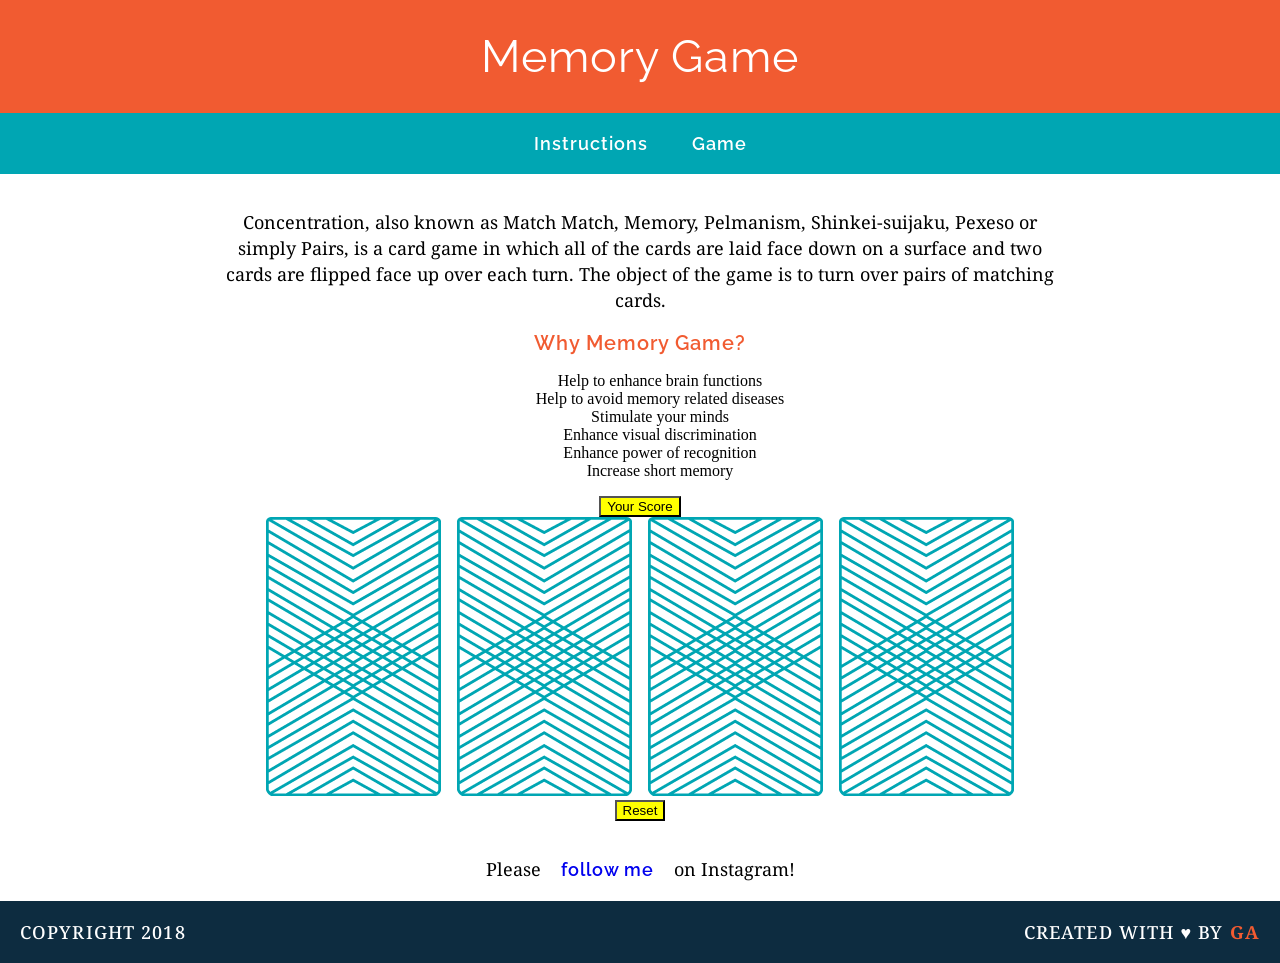
<file: Memory_Game/index.html>
<!DOCTYPE html>
<html>
<head>
	<title>Memory Card Game</title>
	<link href="https://fonts.googleapis.com/css?family=Droid+Serif|Raleway:400,500,600,700" rel="stylesheet">
	<link href="css/style.css" rel="stylesheet" type="text/css">

</head>
<body>
	<header>
	  <h1>Memory Game</h1>
	</header>

	<nav>
	  <a href="#instructions">Instructions</a>
	  <a href="#why">Game</a>
    </nav>
	
    <main>
	<h2  id="instructions"></h2>
	<p>Concentration, also known as Match Match, Memory, Pelmanism, Shinkei-suijaku, Pexeso or simply Pairs, is a card game in which all of the cards are laid face down on a surface and two cards are flipped face up over each turn. The object of the game is to turn over pairs of matching cards.</p>

	<h2 id="why">Why Memory Game?</h2>
	<ol>
	  <li>Help to enhance brain functions</li>
	  <li>Help to avoid memory related diseases</li>
	  <li>Stimulate your minds</li>
	  <li>Enhance visual discrimination</li>
	  <li>Enhance power of recognition</li>
	  <li>Increase short memory</li>
	</ol>
	
	<button  onclick="getScore()">Your Score</button>
	<div id="game-board" class="board clearfix"></div>
	<button onclick="myReset()">Reset</button>

</main>
 	<p>Please<a href="http://www.thepictaram.club/instagram/keikowad">follow me</a>on Instagram!
<footer class="clearfix">
	<p class="copyright">Copyright 2018</p>
	<p class="message">Created with &hearts; by <span class="name">GA</span></p>
</footer>
<script src="js/main.js"></script>
</body>
</html>
</file>
<file: Memory_Game/css/style.css>
body {
text-align: center;
margin: 0;
}

nav {
	background-color: #00A6B3;
	color: #FFFFFF;
	padding: 20px 0;
}

nav a {
	color: #ffffff;
}


a {
	font-family: RALEWAY;
	letter-spacing: 1px;
	font-weight: 600;
	font-size: 18px;
	text-decoration: none;
	margin: 0 20px;
	border-bottom: 2px solid transparent;
}

a:hover {
	border-color: white; 
}

h1 {
	font-family: RALEWAY;
	letter-spacing: 1px;
	font-weight: 400;
	font-size: 45px;
	margin: 0;
}

h2 {
	font-family: RALEWAY;
	color: #F15B31;
	letter-spacing: 1px;
	font-weight: 600;
	font-size: 20px;
}

p {
	font-family: "DROID SERIF";
	line-height: 26PX;
	font-size: 18PX;
}
header {
	background-color: #F15B31;
	color: #FFFFFF;
	padding: 30px 20px;
}

main {
	width: 850px;
	margin: 35px auto;
}

ol {
  list-style-type: none;
}
img {
	margin-top: : 40px;
	margin-right: 8px;
	margin-left: 8px;
}

button {
	background-color: yellow;
	size: 20px;
}

footer {
	text-transform: uppercase;
	padding-right: 20px;
	padding-left: 20px;
	background-color: #0D2C40;
	color: white;
	font-size: 14px;
	letter-spacing: .08em;
	font-weight: 500;
	font-family: Raleway;
}

.copyright {
	float: left;
}

.message {
	float: right;
}

.clearfix:after {
visibility: hidden;
display: block;
content: " ";
clear: both;
height: 0;
font-size: 0;
}

.name {
	color: #F15B31;
	font-weight: 700;
}
</file>
